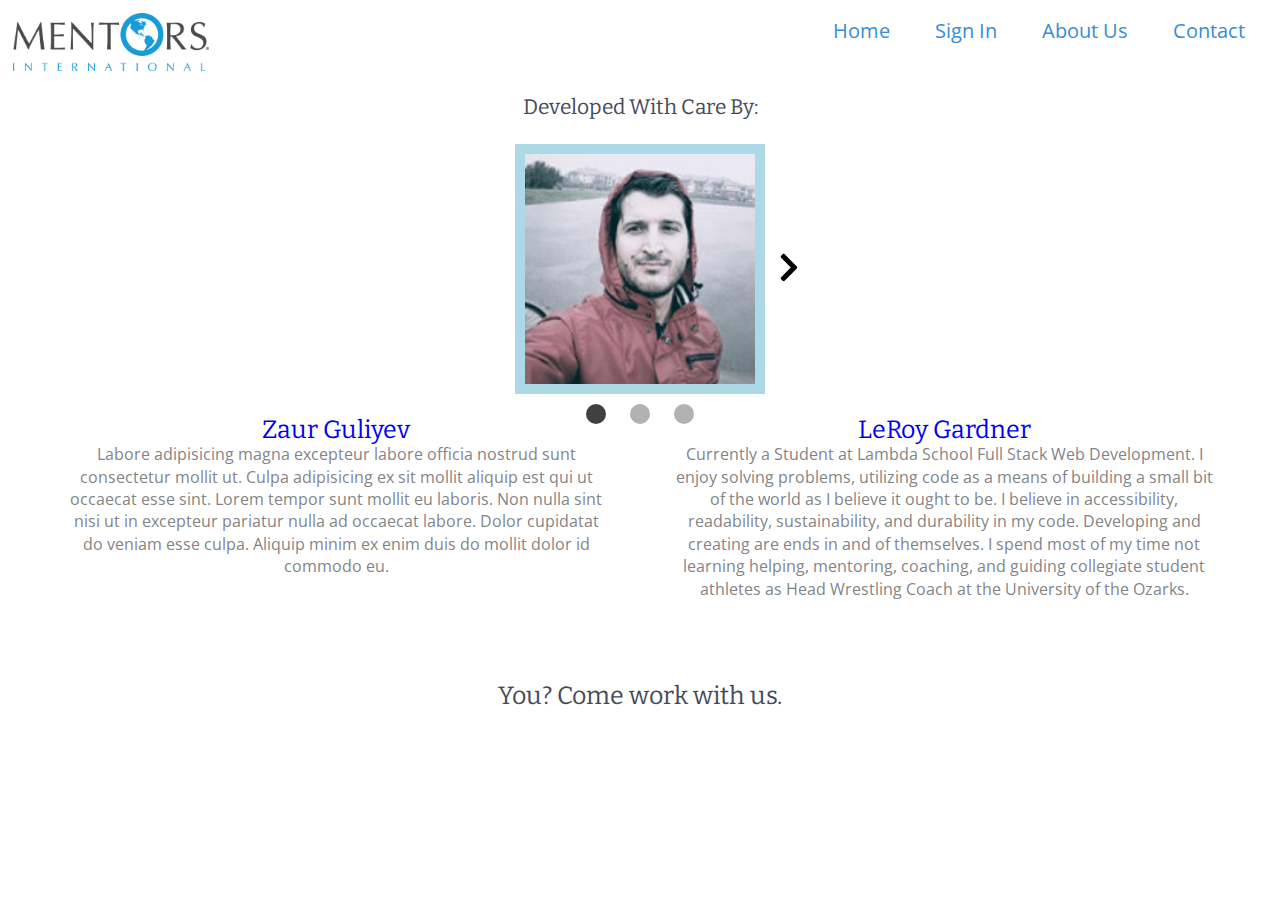
<file: about-us.html>
<!doctype html>

<html lang="en">

<head>
    <meta charset="utf-8">
    <meta name="viewport" content="width=device-width, initial-scale=1">

    <title>Mentors International - About Us</title>
    <link <link href="https://fonts.googleapis.com/css?family=Bitter|Open+Sans:400,600,700i&display=swap"
        rel="stylesheet">
    <!--<link href="https://fonts.googleapis.com/css?family=Russo+One|Ubuntu" rel="stylesheet"> -->

    <!-- <script defer src="https://use.fontawesome.com/releases/v5.8.2/js/regular.js"
        integrity="sha384-iFYyWQkY/Zvsdq3IIxRJI2FBoXPj6g73ok7rIH3sZGulA7E5PvFqB5BOELomUuyh" crossorigin="anonymous">
    </script>
    <script defer src="https://use.fontawesome.com/releases/v5.8.2/js/fontawesome.js"
        integrity="sha384-Ia7KZbX22R7DDSbxNmxHqPQ15ceNzg2U4h5A8dy3K47G2fV1k658BTxXjp7rdhXa" crossorigin="anonymous">
    </script> -->

    <link href="css/index.css" rel="stylesheet">

    <!--[if lt IE 9]>
    <script src="https://cdnjs.cloudflare.com/ajax/libs/html5shiv/3.7.3/html5shiv.js"></script>
  <![endif]-->
</head>

<body>
    <div class="container-about-us">
        <!-- header start-->
        <header class="intro">
            <!-- navigation code here -->
            <div class="logo-landing-page">
                <img class="logo-image" src="./img/logo.jpg" alt="Mentor International Logo">
            </div>
            <div class="navigation" id="navigation-responsive">
                <a href="./landing-page.html">Home</a>
                <a href="./account.html" target="_blank">Sign In</a>
                <a href="#">About Us</a>
                <a href="#">Contact</a>
            </div>
        </header>

        <div class="container-landing-page-content">
            <h2>Developed With Care By:</h2>
        </div>

        <div class="carousel">
            <button class="carousel__button carousel__button--left is-hidden">
                <img src="./img/chevron-left-solid.svg" alt="">
            </button>

            <div class="carousel__track-container">

                <ul class="carousel__track">
                    <li class="carousel__slide current-slide">
                        <img class="carousel__image" src="./img/team01.jpg" alt="">
                    </li>

                    <li class="carousel__slide">
                        <img class="carousel__image" src="./img/team02.jpg" alt="">
                    </li>

                    <li class="carousel__slide">
                        <img class="carousel__image" src="./img/girl.png" alt="">
                    </li>
                </ul>

            </div>

            <button class="carousel__button carousel__button--right">
                <img src="./img/chevron-right-solid.svg" alt="">
            </button>

            <div class="carousel__nav">
                <button class="carousel__indicator current-slide"></button>
                <button class="carousel__indicator"></button>
                <button class="carousel__indicator"></button>
            </div>
        </div>

        <div class="about-us-details">
            <div class="text-about-us" id="text-about-us-responsive1" >
            <h1>
                <a href="https://github.com/ZaurInvictus">Zaur Guliyev</a>
            </h1>
            <p>
                Labore adipisicing magna excepteur labore officia nostrud sunt consectetur mollit ut. Culpa adipisicing ex sit mollit aliquip est qui ut occaecat esse sint. Lorem tempor sunt mollit eu laboris. Non nulla sint nisi ut in excepteur pariatur nulla ad occaecat labore. Dolor cupidatat do veniam esse culpa. Aliquip minim ex enim duis do mollit dolor id commodo eu.
            </p>
        </div>
        <div class="text-about-us" id="text-about-us-responsive2">
                <h1>
                        <a href="https://github.com/leroyg">LeRoy Gardner</a>
                </h1>
                <p>Currently a Student at Lambda School Full Stack Web Development.

                I enjoy solving problems, utilizing code as a means of building a small bit of the world as I believe it ought to be. I believe in accessibility, readability, sustainability, and durability in my code.
                
                Developing and creating are ends in and of themselves.
                
                I spend most of my time not learning helping, mentoring, coaching, and guiding collegiate student athletes as Head Wrestling Coach at the University of the Ozarks.
                </p>
            </div>
        </div>
        <div class="work-with-us">
                <h1>
                    You? Come work with us.
                </h1>
            </div>
    </div>
    <script src="./carousel.js"></script>
</body>

</html>
</file>
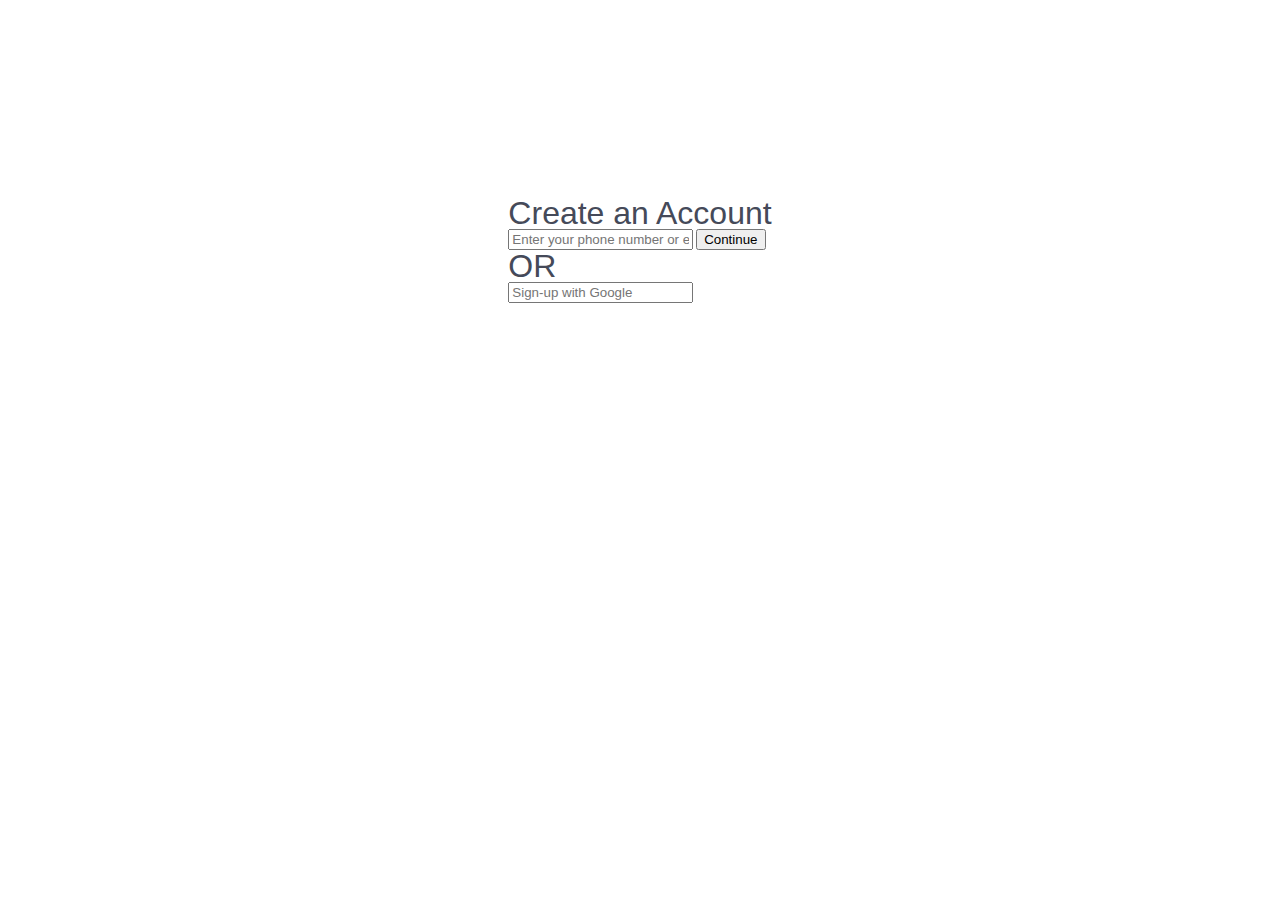
<file: account.html>
<!DOCTYPE html>
<html lang="en">

<head>
  <meta charset="UTF-8">
  <meta name="viewport" content="width=device-width, initial-scale=1.0">
  <meta http-equiv="X-UA-Compatible" content="ie=edge">
  <link rel="stylesheet" href="css/index.css">
  <title>Create Account</title>
</head>

<body>

  <div class="container">

    <form action="" class="create-account">

      <h2>Create an Account</h2>
      <input type="text" placeholder="Enter your phone number or email">
      <button>Continue</button>
      <h2>OR</h2>
      <input type="text" placeholder="Sign-up with Google">

    </form>

  </div>

</body>

</html>
</file>
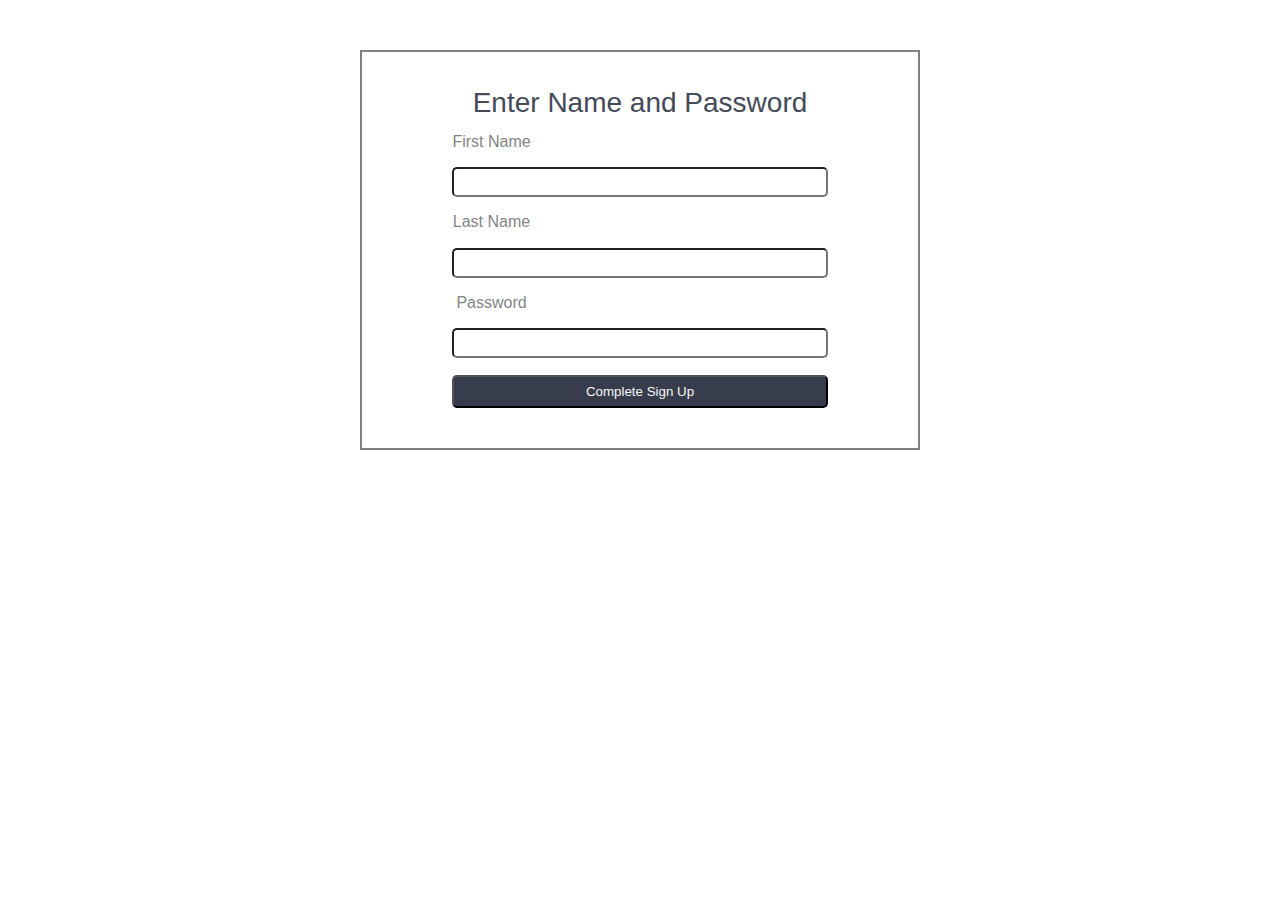
<file: accountcopy.html>
<!DOCTYPE html>
<html lang="en">

<head>
  <meta charset="UTF-8">
  <meta name="viewport" content="width=device-width, initial-scale=1.0">
  <meta http-equiv="X-UA-Compatible" content="ie=edge">
  <link rel="stylesheet" href="css/index.css">
  <title>Create Account Copy</title>
</head>

<body>

  <div class="container">

    <form action="" class="account-copy-form">

      <h3>Enter Name and Password</h3>
      <p class="left-p">First Name</p>
      <input type="text">
      <p class="left-p">Last Name</p>
      <input type="text">
      <p class="left-p">Password</p>
      <input type="text">

      <button>Complete Sign Up</button>

    </form>

  </div>

</body>

</html>
</file>
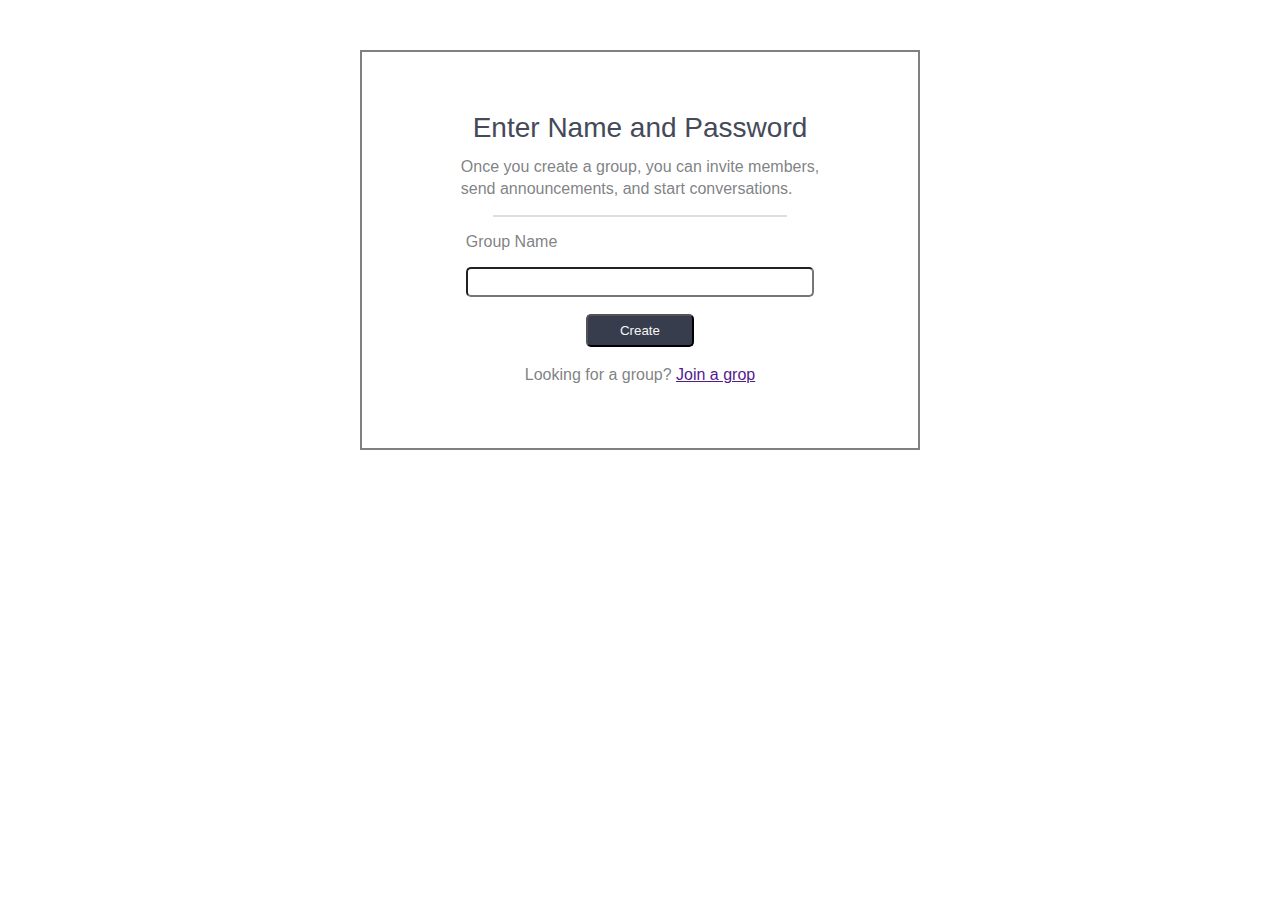
<file: create-group.html>
<!DOCTYPE html>
<html lang="en">

<head>
  <meta charset="UTF-8">
  <meta name="viewport" content="width=device-width, initial-scale=1.0">
  <meta http-equiv="X-UA-Compatible" content="ie=edge">
  <link rel="stylesheet" href="css/index.css">
  <title>Create Group</title>
</head>

<body>

  <div class="container">

    <form action="" class="create-group">

      <h3>Enter Name and Password</h3>

       <p>Once you create a group, you can invite members,<br> send announcements, and start conversations.</p>

       <hr>
     
      <p class="label">Group Name</p>
      <input type="text">
      
      <button>Create</button>

      <p>Looking for a group? <a href="">Join a grop</a></p> 

    </form>

  </div>

</body>

</html>
</file>
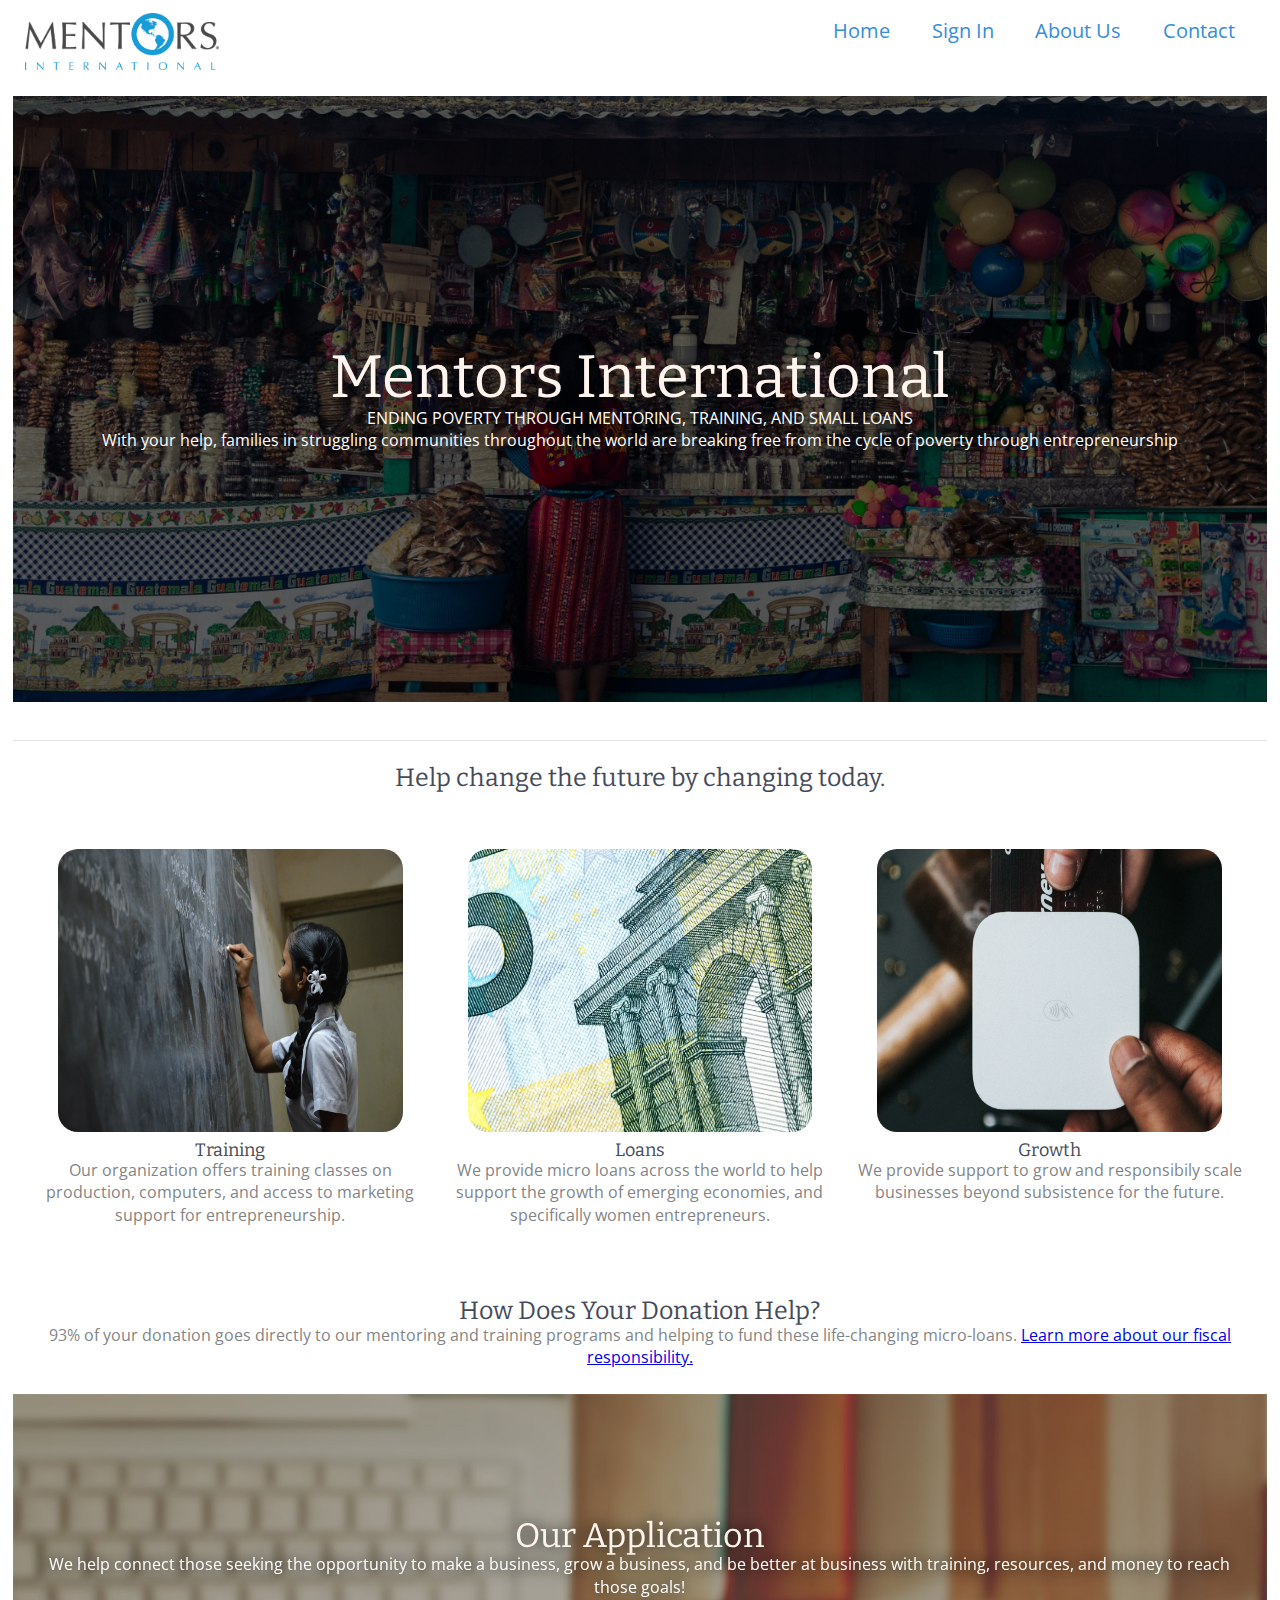
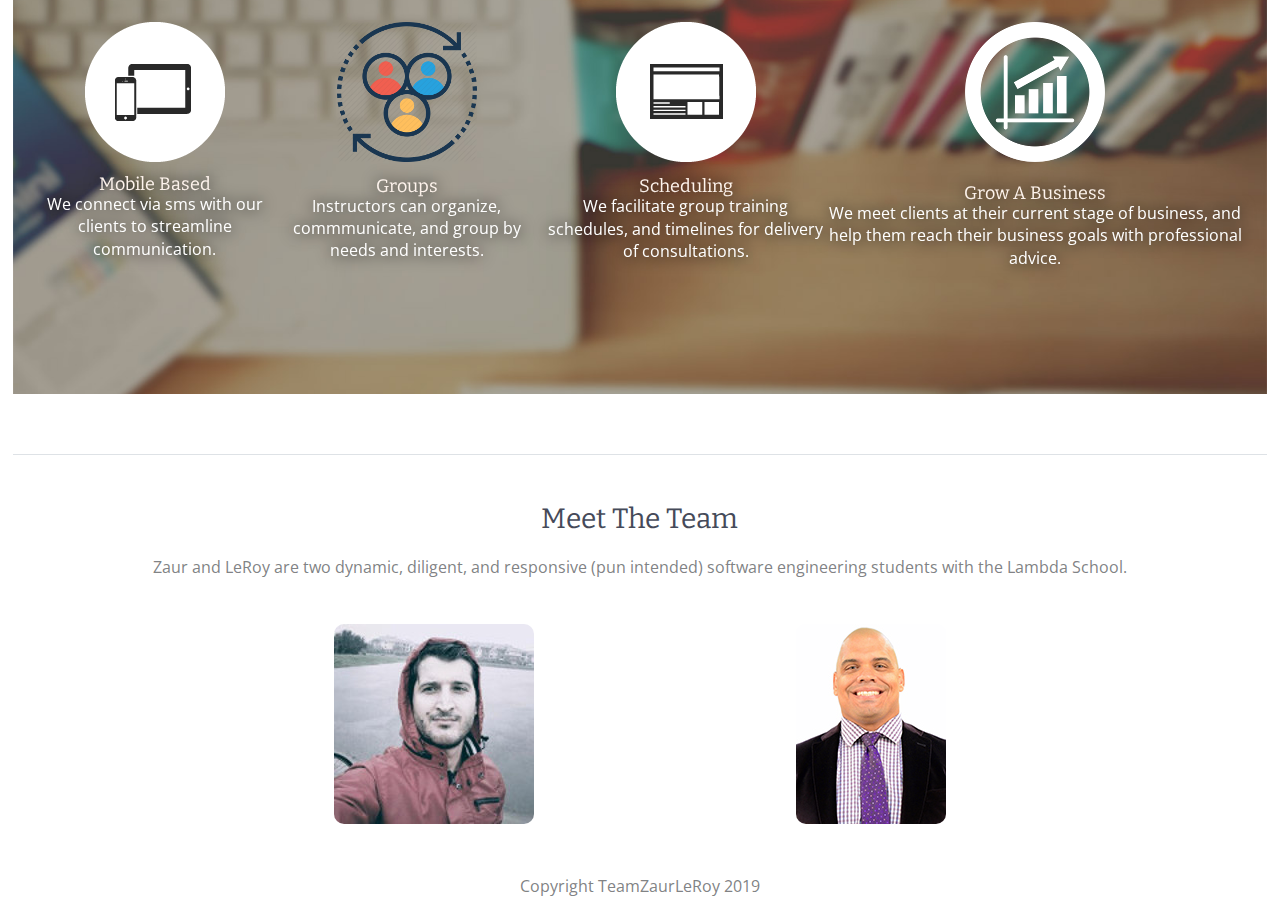
<file: landing-page.html>
<!doctype html>

<html lang="en">

<head>
    <meta charset="utf-8">
    <meta name="viewport" content="width=device-width, initial-scale=1">

    <title>Mentors International</title>
    <link
    <link href="https://fonts.googleapis.com/css?family=Bitter|Open+Sans:400,600,700i&display=swap" rel="stylesheet"> 
    <!--<link href="https://fonts.googleapis.com/css?family=Russo+One|Ubuntu" rel="stylesheet"> -->
    <link href="css/index.css" rel="stylesheet">

    <!--[if lt IE 9]>
    <script src="https://cdnjs.cloudflare.com/ajax/libs/html5shiv/3.7.3/html5shiv.js"></script>
  <![endif]-->
</head>

<body>
    <div class="container-landing-page">
        <!-- header start-->
        <header class="intro">
            <!-- navigation code here -->
            <div class="logo-landing-page">
                <img class="logo-image" src="./img/logo.jpg" alt="Mentor International Logo">
            </div>
            <div class="navigation" id="navigation-responsive">
                <a href="#">Home</a>
                <a href="./account.html" target="_blank">Sign In</a>
                <a href="./about-us.html">About Us</a>
                <a href="#">Contact</a>
            </div>
        </header>

        <div class="container-top-content">
            <!-- <img class="image-banner" src="/img/welcome.jpg" alt="Welcome Photo"> -->
            <h1>Mentors International</h1>
            <p>ENDING POVERTY THROUGH MENTORING, TRAINING, AND SMALL LOANS</p>
            <p id="secondary-intro-text-responsive">With your help, families in struggling communities throughout the world are breaking free from the
                cycle of poverty through entrepreneurship</p>
        </div>

        <div class="about-section">
                <h1>Help change the future by changing today.</h1>
            </div>
    

        <div class="features-images">
            <div id="training-container">
                <img src="img/training.jpg" class="training" id="training-image" alt="Training Blackboard">
                <h4>Training</h4>
                <p>Our organization offers training classes on production, computers, and access to marketing support for entrepreneurship.</p>
            </div>
            
            <div id="loans-container">
                <img src="img/money.jpg" class="money" alt="Currency">
                <h4>Loans</h4>
                <p>We provide micro loans across the world to help support the growth of emerging economies, and specifically women entrepreneurs.</p>
            </div>

            <div id="growth-container">
                <img src="img/finance.jpg" class="finance" alt="Credit Card Transaction">
                <h4>Growth</h4>
                <p>We provide support to grow and responsibily scale businesses beyond subsistence for the future.</p>
            </div>
        </div>
           
                <!-- Short desciption about Work in general -->
                <div class="donation-section">
                        <h1>How Does Your Donation Help?</h1>
                        <p>
                            93% of your donation goes directly to our mentoring and training programs and helping to fund these life-changing micro-loans. <a href="#">Learn more about our fiscal responsibility.</a>
                        </p>
                </div>
        <div class="app-container">
            <h3>Our Application</h3>
            <div class="app-details">
                <div class="app-text">
                    <p>
                        We help connect those seeking the opportunity to make a business, grow a business, and be
                        better at business with training, resources, and money to reach those goals!
                    </p>
                </div>
            </div>
        <div>
            <!-- Features blocks -->
            <div class="features-app-blocks">
                <div class="mobile-feature">
                    <img src="img/about01.png" alt="SMS">
                    <h4>Mobile Based</h4>
                    <p class="mobile-text">We connect via sms with our clients to streamline
                        communication.</p>
                </div>
                <div class="groups-feature">
                    <img src="img/groupIcon.png" alt="Instruction">
                    <h4>Groups</h4>
                    <p class="groups-text">Instructors can organize, commmunicate, and group by needs and
                        interests.</p>
                </div>
                <div class="schedule-feature">
                    <img src="img/about03.png" alt="Schedule">
                    <h4>Scheduling</h4>
                    <p class="schedule-text">We facilitate group training schedules, and timelines for
                        delivery of consultations.</p>
                </div>
                <div class="grow-feature">
                    <img src="img/icon-growing-white.png" alt="Grow">
                    <h4>Grow A Business</h4>
                    <p class="grow-feature-text">We meet clients at their current stage of business, and help
                        them reach their business goals with professional advice.</p>
                </div>
            </div>
        </div>
    </div>

            <div class="about-us" id="about-us-responsive">
                    <div class="about-us-text" id="about-us-text-responsive">
                                <h3>Meet The Team</h3>
        
                                <p>
                                    Zaur and LeRoy are two dynamic, diligent, and responsive (pun intended) software engineering
                                    students with the Lambda School.
                                </p>
                        </div>
                <div class="about-us-img" id="about-img-responsive">
                    <div id="team-member1">
                    <img src="img/team01.jpg" alt="zaur">
                </div>
                    <div id="team-member2">
                    <img src="img/team02.jpg" alt="LeRoy">
                </div>
                </div>
                <!-- <div class="btn" id="btn-responsive">
                    <p class="btn-text" id="btn-p-responsive">Sign Up</p>
                </div> -->
            </div>
            <footer>
                <p>Copyright TeamZaurLeRoy 2019</p>
            </footer>
    </div>
</body>

</html>
</file>
<file: css/index.css>
@media (max-width: 600px) {
  width: 100%;
}
@media (max-width: 800px) {
  width: 100%;
}
.nav-mixin {
  display: -webkit-box;
  display: flex;
  -webkit-box-orient: horizontal;
  -webkit-box-direction: normal;
          flex-direction: row;
  -webkit-box-pack: space-evenly;
          justify-content: space-evenly;
}
.leroy-btn {
  text-align: center;
  height: 6rem;
  width: 95%;
}
.leroy-btn:hover {
  background-color: #9c9c9c;
}
/* http://meyerweb.com/eric/tools/css/reset/ 
   v2.0 | 20110126
   License: none (public domain)
*/
html,
body,
div,
span,
applet,
object,
iframe,
h1,
h2,
h3,
h4,
h5,
h6,
p,
blockquote,
pre,
a,
abbr,
acronym,
address,
big,
cite,
code,
del,
dfn,
em,
img,
ins,
kbd,
q,
s,
samp,
small,
strike,
strong,
sub,
sup,
tt,
var,
b,
u,
i,
center,
dl,
dt,
dd,
ol,
ul,
li,
fieldset,
form,
label,
legend,
table,
caption,
tbody,
tfoot,
thead,
tr,
th,
td,
article,
aside,
canvas,
details,
embed,
figure,
figcaption,
footer,
header,
hgroup,
menu,
nav,
output,
ruby,
section,
summary,
time,
mark,
audio,
video {
  margin: 0;
  padding: 0;
  border: 0;
  font-size: 100%;
  font: inherit;
  vertical-align: baseline;
}
/* HTML5 display-role reset for older browsers */
article,
aside,
details,
figcaption,
figure,
footer,
header,
hgroup,
menu,
nav,
section {
  display: block;
}
body {
  line-height: 1;
}
ol,
ul {
  list-style: none;
}
blockquote,
q {
  quotes: none;
}
blockquote:before,
blockquote:after,
q:before,
q:after {
  content: '';
  content: none;
}
table {
  border-collapse: collapse;
  border-spacing: 0;
}
* {
  box-sizing: border-box;
}
html {
  font-size: 62.5%;
}
html,
body {
  font-family: 'Open Sans', sans-serif;
  color: rgba(94, 97, 100, 0.8);
}
h1,
h2,
h3,
h4,
h5 {
  font-family: 'Bitter', sans-serif;
  color: #454A59;
}
h2 {
  font-size: 3.2rem;
}
h3 {
  font-size: 2.8rem;
}
p {
  font-size: 1.6rem;
  line-height: 1.4;
}
.container {
  max-width: 800px;
  width: 100%;
  height: 500px;
  margin: 0 auto;
  display: -webkit-box;
  display: flex;
  -webkit-box-pack: center;
          justify-content: center;
  -webkit-box-align: center;
          align-items: center;
}
#logo-link {
  display: -webkit-box;
  display: flex;
}
.create-account-form {
  width: 70%;
  height: 400px;
  padding: 20px 10px;
  border: 2px double rgba(94, 97, 100, 0.8);
  display: -webkit-box;
  display: flex;
  -webkit-box-orient: vertical;
  -webkit-box-direction: normal;
          flex-direction: column;
  -webkit-box-align: center;
          align-items: center;
  -webkit-box-pack: center;
          justify-content: center;
}
.create-account-form input {
  width: 70%;
  height: 30px;
  border-radius: 5px;
}
.create-account-form button {
  background-color: rgba(34, 40, 58, 0.9);
  color: #F6F6F6;
  padding: 5px;
  margin: 10px;
  width: 20%;
  border-radius: 5px;
}
.create-account-form > * {
  margin: 7px;
}
.account-copy-form {
  width: 70%;
  height: 400px;
  padding: 20px 10px;
  border: 2px double rgba(94, 97, 100, 0.8);
  display: -webkit-box;
  display: flex;
  -webkit-box-orient: vertical;
  -webkit-box-direction: normal;
          flex-direction: column;
  -webkit-box-align: center;
          align-items: center;
  -webkit-box-pack: center;
          justify-content: center;
}
.account-copy-form .left-p {
  margin-left: -290px;
}
.account-copy-form input {
  width: 70%;
  height: 30px;
  border-radius: 5px;
}
.account-copy-form button {
  background-color: rgba(34, 40, 58, 0.9);
  color: #F6F6F6;
  padding: 7px;
  margin: 10px;
  width: 70%;
  border-radius: 5px;
}
.account-copy-form > * {
  margin: 7px;
}
.join-org-form {
  width: 70%;
  height: 400px;
  padding: 20px 10px;
  border: 2px double rgba(94, 97, 100, 0.8);
  display: -webkit-box;
  display: flex;
  -webkit-box-orient: vertical;
  -webkit-box-direction: normal;
          flex-direction: column;
  -webkit-box-align: center;
          align-items: center;
  -webkit-box-pack: center;
          justify-content: center;
}
.join-org-form input {
  width: 90%;
  height: 30px;
  border-radius: 5px;
  padding-left: 30px;
}
.join-org-form > * {
  margin: 7px;
}
.create-group {
  width: 70%;
  height: 400px;
  padding: 20px 10px;
  border: 2px double rgba(94, 97, 100, 0.8);
  display: -webkit-box;
  display: flex;
  -webkit-box-orient: vertical;
  -webkit-box-direction: normal;
          flex-direction: column;
  -webkit-box-align: center;
          align-items: center;
  -webkit-box-pack: center;
          justify-content: center;
}
.create-group hr {
  border: 0.5px solid rgba(221, 218, 218, 0.9);
  width: 55%;
}
.create-group .label {
  margin-left: -250px;
}
.create-group input {
  width: 65%;
  height: 30px;
  border-radius: 5px;
}
.create-group button {
  background-color: rgba(34, 40, 58, 0.9);
  color: #F6F6F6;
  padding: 7px;
  margin: 10px;
  width: 20%;
  border-radius: 5px;
}
.create-group > * {
  margin: 7px;
}
.container-home {
  max-width: 1000px;
  width: 100%;
  margin: 5px auto;
  display: -webkit-box;
  display: flex;
  border: 1px solid rgba(94, 97, 100, 0.8);
}
.container-home .side-bar {
  -webkit-box-align: stretch;
          align-items: stretch;
  background-color: rgba(231, 228, 228, 0.7);
  width: 25%;
  padding: 10px;
}
.container-home .side-bar .side-top-content {
  display: -webkit-box;
  display: flex;
  -webkit-box-align: center;
          align-items: center;
  height: 80px;
  margin-bottom: 40px;
}
.container-home .side-bar .side-top-content .user-image {
  width: 50px;
  margin: 12px;
}
.container-home .side-bar .side-top-content h1 {
  font-size: 2rem;
  font-weight: bold;
}
.container-home .side-bar .side-top-content #top-p {
  margin: 0 5px;
}
.container-home .side-bar .org {
  margin-bottom: 50px;
  line-height: 25px;
}
.container-home .side-bar .groups {
  margin-bottom: 50px;
  line-height: 25px;
}
.container-home .side-bar .schedule {
  margin-bottom: 50px;
  line-height: 25px;
}
.container-home .side-bar .icon-text-box {
  display: -webkit-box;
  display: flex;
  -webkit-box-align: center;
          align-items: center;
}
.container-home .side-bar .icon-text-box h4 {
  font-size: 1.2rem;
  font-weight: bold;
  margin-left: 2px;
  margin-bottom: 15px;
  color: #33B5E5;
}
.container-home .side-bar .icon-text-box ion-icon {
  font-size: 25px;
  color: #33B5E5;
  margin-left: 4px;
  margin-top: -15px;
}
.container-home .side-bar h3 {
  font-size: 1.2rem;
  font-weight: bold;
  margin: 8px;
  text-transform: uppercase;
}
.container-home .side-bar p {
  font-size: 1.2rem;
  margin-left: 30px;
  margin-bottom: 15px;
}
.container-home .main-content {
  width: 100%;
  height: 160px;
}
.container-home .main-content .user {
  display: -webkit-box;
  display: flex;
  -webkit-box-align: center;
          align-items: center;
  height: 50px;
  margin: 25px;
}
.container-home .main-content .user .cohort-img {
  width: 65px;
  margin-right: 15px;
}
.container-home .main-content .user h2 {
  font-size: 2rem;
  font-weight: bold;
  width: 180px;
}
.container-home .main-content .user .add-contact {
  display: -webkit-box;
  display: flex;
  margin-left: 300px;
}
.container-home .main-content .user .add-contact button {
  background-color: #fff;
  font-weight: bold;
  color: #33B5E5;
  padding: 6px;
  margin: 5px;
  border-radius: 4px;
  border: 1px solid #33B5E5;
}
.container-home .main-content .user .add-contact button ion-icon {
  color: #949090;
}
@media (max-width: 600px) {
  .container-home .main-content .user .add-contact {
    margin-left: 30px;
  }
  .container-home .main-content .user .add-contact button {
    padding: 2px;
    margin: 2px;
  }
  .container-home .main-content .user .add-contact .button-icon {
    width: 40px;
  }
}
@media (max-width: 600px) {
  .container-home .main-content .user h2 {
    font-size: 1.6rem;
  }
}
.container-home .main-content .nav {
  display: -webkit-box;
  display: flex;
  -webkit-box-pack: justify;
          justify-content: space-between;
  text-transform: uppercase;
  font-weight: bold;
  margin-left: 50px;
  margin-top: 60px;
  width: 30%;
}
.container-home .main-content .nav a {
  text-decoration: none;
  color: black;
  font-size: 1.1rem;
}
@media (max-width: 600px) {
  .container-home .main-content {
    width: 70%;
  }
}
.container-home hr {
  border: 1px solid rgba(224, 219, 219, 0.7);
  width: 90%;
  margin-top: 15px;
}
.container-home .section-search {
  display: -webkit-box;
  display: flex;
  width: 100%;
  height: 150px;
}
.container-home .section-search h2 {
  font-size: 2rem;
  font-weight: bold;
  margin-left: 40px;
  margin-top: 5px;
}
.container-home .section-search .search-box {
  display: -webkit-box;
  display: flex;
  border: 1px solid rgba(224, 220, 220, 0.9);
  margin-top: 15px;
  margin-left: 35px;
  padding: 5px;
  border-radius: 4px;
  height: 40px;
}
.container-home .section-search .search-box button {
  border: none;
  background-color: #fff;
}
.container-home .section-search .search-box button:focus {
  outline: none;
}
.container-home .section-search .search-box button ion-icon {
  font-size: 20px;
  color: gray;
}
.container-home .section-search .search-box input {
  border: none;
  width: 190px;
}
.container-home .section-search .search-box input:focus {
  outline: none;
}
.container-home .section-search h3 {
  font-size: 1.2rem;
  font-weight: bold;
  text-transform: uppercase;
  margin-top: 25px;
  margin-left: 40px;
}
@media (max-width: 600px) {
  .container-home .section-search h2 {
    display: none;
  }
}
.container-home .message {
  margin-top: 180px;
}
.container-home .message h2 {
  margin-left: 230px;
  font-size: 1.3rem;
  font-weight: bold;
}
.container-home .message p {
  margin-left: 230px;
  font-size: 1.1rem;
}
@media (max-width: 600px) {
  .container-home .message {
    margin-top: 300px;
  }
  .container-home .message h2 {
    margin-left: 80px;
    font-size: 1.1rem;
  }
  .container-home .message p {
    margin-left: 80px;
    font-size: 1rem;
  }
}
.container-home footer {
  display: -webkit-box;
  display: flex;
  -webkit-box-align: center;
          align-items: center;
  height: 50px;
  margin-top: 20px;
}
.container-home footer form {
  width: 70%;
}
.container-home footer img {
  width: 14%;
  margin-left: 20px;
}
.container-home footer input {
  width: 50%;
  height: 40px;
  border: 1px solid rgba(224, 220, 220, 0.9);
  border-radius: 3px;
  margin-left: 100px;
}
.container-home footer input:focus {
  outline: none;
}
.container-home footer button {
  background: #33B5E5;
  width: 50px;
  height: 40px;
  border: none;
  border-radius: 3px;
  color: #fff;
}
@media (max-width: 600px) {
  .container-home footer {
    display: -webkit-box;
    display: flex;
    -webkit-box-pack: center;
            justify-content: center;
  }
  .container-home footer img {
    width: 20%;
    margin-right: 20px;
  }
  .container-home footer input {
    width: 70%;
    height: 30px;
    margin-left: 10px;
  }
  .container-home footer button {
    height: 30px;
  }
}
.container-home footer #message {
  font-size: 1.5rem;
}
.container-home .fill {
  background-image: url('https://source.unsplash.com/random/140x140');
  position: relative;
  height: 135px;
  width: 135px;
  top: 4px;
  left: 4px;
  cursor: pointer;
  border-radius: 50%;
}
.container-home .hold {
  border: solid 5px #33B5E5;
}
.container-home .empty {
  display: inline-block;
  height: 150px;
  width: 150px;
  margin: 10px;
  border: solid 3px #33B5E5;
  background: white;
  border-radius: 50%;
}
.container-home .hovered {
  background-color: rgba(231, 228, 228, 0.7);
  border-style: dashed;
}
.container-landing-page {
  max-width: 98%;
  margin: 0 auto;
}
.container-landing-page .intro h2 {
  padding: 15px;
}
.container-landing-page .intro p {
  padding: 15px;
}
.container-landing-page .features-images {
  display: -webkit-box;
  display: flex;
  flex-wrap: wrap;
  width: 98%;
  -webkit-box-pack: space-evenly;
          justify-content: space-evenly;
  margin: 0 auto;
  text-align: center;
  padding-bottom: 5%;
}
.container-landing-page .features-images img {
  width: 85%;
  margin: 2% 2.5%;
  border-radius: 20px;
  height: 85%;
}
.container-landing-page .features-images h4 {
  font-size: 1.8rem;
}
.container-landing-page .features-text {
  padding: 15px;
}
.container-landing-page .features-text h3 {
  margin-top: 11px;
}
.container-landing-page .features-text p {
  margin-top: 13px;
}
.container-landing-page .about-us {
  margin-top: 60px;
  border-top: 1px solid #dee2e6;
  padding: 50px 60px;
  display: -webkit-box;
  display: flex;
  -webkit-box-pack: center;
          justify-content: center;
  -webkit-box-orient: vertical;
  -webkit-box-direction: normal;
          flex-direction: column;
}
.container-landing-page .about-us .about-us-text {
  width: 100%;
  text-align: center;
}
.container-landing-page .about-us .about-us-text h3 {
  margin-bottom: 2%;
}
.container-landing-page .about-us .about-us-text p {
  margin-bottom: 4%;
}
.container-landing-page .about-us .about-us-text a {
  text-decoration: none;
}
.container-landing-page .about-us .btn {
  border-radius: 1rem;
  border: 1px solid;
  background: #22283A;
  color: #f6ebd4;
  width: 33%;
}
.container-landing-page .about-us .btn:hover {
  background-color: #9c9c9c;
  text-transform: uppercase;
}
.container-landing-page .about-us #btn-p-responsive {
  margin-bottom: 0px;
  text-align: center;
  margin: 6% 0%;
  font-size: s1.6rem;
  font-weight: bold;
}
.container-landing-page .about-us .about-us-img {
  width: 100%;
  margin-left: 0%;
  display: -webkit-box;
  display: flex;
  -webkit-box-orient: horizontal;
  -webkit-box-direction: normal;
          flex-direction: row;
  -webkit-box-pack: space-evenly;
          justify-content: space-evenly;
}
.container-landing-page .about-us .about-us-img img {
  width: 100%;
  height: auto;
  border-radius: 10px;
}
.container-top-content {
  width: 100%;
  margin: 0 auto;
  background-image: url(../img/welcome.jpg);
  background-size: cover;
  text-align: center;
  position: relative;
  display: -webkit-box;
  display: flex;
  -webkit-box-pack: center;
          justify-content: center;
  -webkit-box-orient: vertical;
  -webkit-box-direction: normal;
          flex-direction: column;
  padding: 20% 5%;
  color: white;
  margin-bottom: 3%;
}
.container-top-content h1 {
  color: seashell;
  font-size: 6rem;
}
.logo-image {
  max-width: 25%;
}
h1 {
  font-size: 2.5rem;
}
.donation-section {
  display: -webkit-box;
  display: flex;
  text-align: center;
  margin: 0 auto;
  -webkit-box-orient: vertical;
  -webkit-box-direction: normal;
          flex-direction: column;
  padding-top: 5%;
  padding-bottom: 2%;
}
.about-section {
  display: -webkit-box;
  display: flex;
  text-align: center;
  margin: 0 auto;
  -webkit-box-orient: vertical;
  -webkit-box-direction: normal;
          flex-direction: column;
  padding-top: 2%;
  padding-bottom: 4%;
  border-top: 1px solid #dee2e6;
}
#training-container {
  width: 33%;
  margin: 0 auto;
}
#loans-container {
  width: 33%;
  margin: 0 auto;
}
#growth-container {
  width: 33%;
  margin: 0 auto;
}
header {
  display: -webkit-box;
  display: flex;
}
.app-container {
  padding-top: 5%;
  width: 100%;
  margin: 0 auto;
  background-image: url(../img/q_bck.jpg);
  background-size: cover;
  text-align: center;
  position: relative;
  display: -webkit-box;
  display: flex;
  -webkit-box-pack: center;
          justify-content: center;
  -webkit-box-orient: vertical;
  -webkit-box-direction: normal;
          flex-direction: column;
  padding-top: 10%;
  padding-bottom: 10%;
  padding-left: 2%;
  padding-right: 2%;
  color: white;
}
.app-container h3 {
  font-size: 3.4rem;
  color: seashell;
  -webkit-filter: drop-shadow(0 0 0.75rem black);
          filter: drop-shadow(0 0 0.75rem black);
}
.app-container h4 {
  font-size: 1.8rem;
  -webkit-filter: drop-shadow(0 0 0.75rem black);
          filter: drop-shadow(0 0 0.75rem black);
  color: seashell;
}
.app-container p {
  -webkit-filter: drop-shadow(0 0 0.75rem black);
          filter: drop-shadow(0 0 0.75rem black);
}
.features-app-blocks {
  display: -webkit-box;
  display: flex;
}
.features-app-blocks img {
  margin-bottom: 5%;
}
.app-text {
  margin-bottom: 2%;
}
.about-us-text div {
  width: 100%;
}
footer {
  text-align: center;
}
.carousel {
  position: relative;
  height: 600px;
  width: 80%;
  margin: 0 auto;
}
.carousel__image {
  width: 100%;
}
.carousel__track-container {
  background: lightblue;
  padding: 10px;
}
.carousel__track {
  padding: 0;
  margin: 0;
  list-style: none;
}
.carousel__slide {
  position: absolute;
  top: 0;
  bottom: 0;
  width: 100%;
}
@media (max-width: 800px) {
  .donation-section {
    margin: 10% 0;
  }
}
@media (max-width: 600px) {
  .image-banner {
    height: 10rem;
    margin: 0 auto;
    width: 100%;
  }
  .container-top-content {
    width: 95%;
    margin: 0 auto;
    line-height: 5rem;
  }
  .container-top-content h1 {
    font-size: 3rem;
  }
  .container-top-content #secondary-intro-text-responsive {
    display: none;
  }
  #training-image {
    width: 100%;
  }
  .features-app-blocks {
    display: -webkit-box;
    display: flex;
    -webkit-box-orient: vertical;
    -webkit-box-direction: normal;
            flex-direction: column;
  }
  .features-app-blocks img {
    margin-bottom: 5%;
  }
  img.money {
    display: none;
  }
  img.finance {
    display: none;
  }
  img.training {
    display: none;
  }
  #about-us-responsive {
    padding: 0;
    width: 95%;
    display: -webkit-box;
    display: flex;
    -webkit-box-orient: vertical;
    -webkit-box-direction: normal;
            flex-direction: column;
    margin: 0 auto;
  }
  #about-img-responsive {
    width: 100%;
    margin: 0 auto;
  }
  #about-us-text-responsive {
    width: 95%;
    margin-bottom: 0px;
    margin: 0 auto;
  }
  #btn-responsive {
    text-align: center;
    height: 6rem;
    width: 95%;
  }
  #btn-responsive:hover {
    background-color: #9c9c9c;
  }
  #btn-p-responsive {
    text-align: center;
    margin: 1rem;
  }
}
header.intro {
  display: -webkit-box;
  display: flex;
  -webkit-box-orient: horizontal;
  -webkit-box-direction: normal;
          flex-direction: row;
  margin-bottom: 2%;
}
div.logo-landing-page {
  margin: 1% 0% 0% 1%;
}
div.logo-landing-page h1 {
  font-size: 1.3rem;
  margin: 0 auto;
  color: #878787;
}
div.navigation {
  margin: 0 auto;
  display: -webkit-box;
  display: flex;
  -webkit-box-pack: space-evenly;
          justify-content: space-evenly;
  -webkit-box-orient: horizontal;
  -webkit-box-direction: normal;
          flex-direction: row;
  -webkit-box-align: center;
          align-items: center;
  width: 100%;
}
.navigation a {
  margin: 0% 2% 2% 2%;
  font-size: 2.0rem;
  text-decoration: none;
  color: #378dd8;
}
@media (max-width: 600px) {
  header.intro {
    display: -webkit-box;
    display: flex;
    -webkit-box-orient: vertical;
    -webkit-box-direction: normal;
            flex-direction: column;
  }
  div.logo-landing-page {
    margin: 0 auto;
    text-align: center;
  }
  div.logo-landing-page h1 {
    display: none;
  }
  div.logo-landing-page .logo-image {
    max-width: 50%;
  }
  #navigation-responsive {
    display: -webkit-box;
    display: flex;
    -webkit-box-orient: horizontal;
    -webkit-box-direction: normal;
            flex-direction: row;
    -webkit-box-pack: space-evenly;
            justify-content: space-evenly;
    margin: 2% 0% 4% 0%;
    width: 100%;
  }
  a {
    font-size: 1.4rem;
  }
}
@media (max-width: 800px) {
  header.intro {
    display: -webkit-box;
    display: flex;
    -webkit-box-orient: vertical;
    -webkit-box-direction: normal;
            flex-direction: column;
  }
  div.logo-landing-page {
    margin: 0 auto;
    text-align: center;
  }
  div.logo-landing-page h1 {
    display: none;
  }
  div.logo-landing-page .logo-image {
    max-width: 50%;
  }
  #navigation-responsive {
    display: -webkit-box;
    display: flex;
    -webkit-box-orient: horizontal;
    -webkit-box-direction: normal;
            flex-direction: row;
    -webkit-box-pack: space-evenly;
            justify-content: space-evenly;
    margin: 2% 0% 4% 0%;
    width: 100%;
  }
  a {
    font-size: 1.4rem;
  }
}
.container-landing-page-content {
  text-align: center;
  width: 100%;
  -webkit-box-orient: vertical;
  -webkit-box-direction: normal;
          flex-direction: column;
  display: -webkit-box;
  display: flex;
  margin: 2% 0;
}
.container-landing-page-content h2 {
  font-size: 2.1rem;
}
.about-us-details {
  display: -webkit-box;
  display: flex;
  width: 95%;
  -webkit-box-orient: horizontal;
  -webkit-box-direction: normal;
          flex-direction: row;
  margin: 0 auto;
}
.about-us-details .text-about-us {
  width: 45%;
  display: -webkit-box;
  display: flex;
  text-align: center;
  -webkit-box-orient: vertical;
  -webkit-box-direction: normal;
          flex-direction: column;
  margin: auto;
  padding: 2% 0;
  height: 29rem;
}
.about-us-details .text-about-us a {
  font-size: 2.5rem;
  text-decoration: none;
}
.work-with-us {
  display: -webkit-box;
  display: flex;
  -webkit-box-orient: vertical;
  -webkit-box-direction: normal;
          flex-direction: column;
  text-align: center;
  margin-bottom: 5%;
}
.carousel {
  position: relative;
  height: 250px;
  width: 250px;
  margin: 0 auto;
}
.carousel__slide {
  position: absolute;
  top: 0;
  bottom: 0;
  width: 100%;
}
.current-slide img {
  display: -webkit-box;
  display: flex;
}
.carousel__image {
  width: 100%;
  height: 100%;
  display: none;
}
.carousel__track-container {
  height: 100%;
  position: relative;
  overflow: hidden;
}
.carousel__track {
  padding: 0;
  margin: 0;
  list-style: none;
  position: relative;
  height: 100%;
  -webkit-transition: -webkit-transform 250ms ease-in;
  transition: -webkit-transform 250ms ease-in;
  transition: transform 250ms ease-in;
  transition: transform 250ms ease-in, -webkit-transform 250ms ease-in;
}
.carousel__button {
  position: absolute;
  top: 50%;
  -webkit-transform: translateY(-50%);
          transform: translateY(-50%);
  background: transparent;
  border: 0;
  cursor: pointer;
}
.carousel__button img {
  width: 20px;
}
.carousel__button--right {
  right: -40px;
}
.carousel__button--left {
  left: -40px;
}
.carousel__nav {
  background: none;
  display: -webkit-box;
  display: flex;
  -webkit-box-pack: center;
          justify-content: center;
  padding: 10px 0;
  margin: 0 12px;
}
.carousel__indicator {
  border: 0;
  border-radius: 50%;
  width: 20px;
  height: 20px;
  background: rgba(0, 0, 0, 0.3);
  margin: 0 12px;
  cursor: pointer;
}
.carousel__indicator.current-slide {
  background: rgba(0, 0, 0, 0.75);
}
.is-hidden {
  display: none;
}
@media (max-width: 800px) {
  .about-us-details {
    -webkit-box-orient: vertical;
    -webkit-box-direction: normal;
            flex-direction: column;
    padding-top: 3%;
    padding-bottom: 3%;
  }
  .text-about-us {
    -webkit-box-orient: vertical;
    -webkit-box-direction: normal;
            flex-direction: column;
    padding: 2% 0;
  }
  .work-with-us {
    margin-top: 2%;
  }
}
@media (max-width: 600px) {
  #text-about-us-responsive1 {
    -webkit-box-orient: vertical;
    -webkit-box-direction: normal;
            flex-direction: column;
    padding: 10% 0;
    height: 100%;
  }
  #text-about-us-responsive2 {
    height: 100%;
  }
}
</file>
